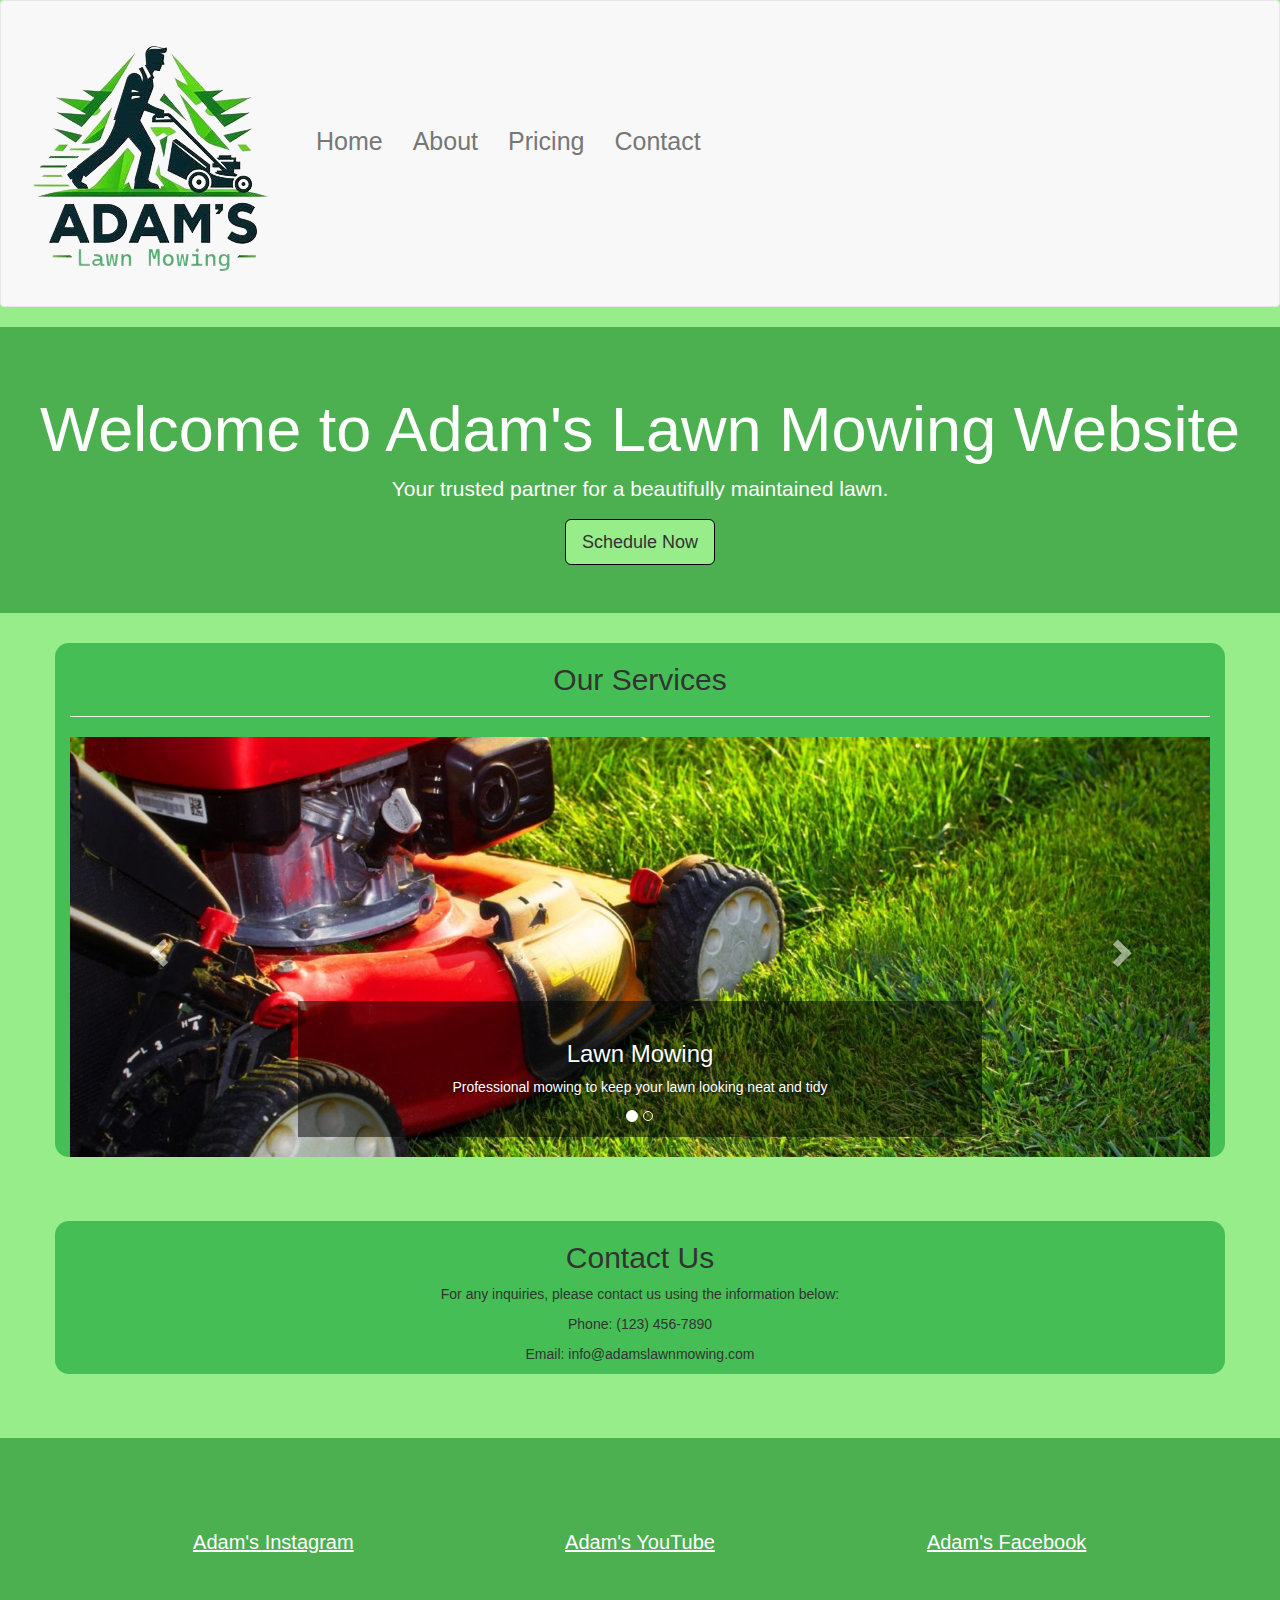
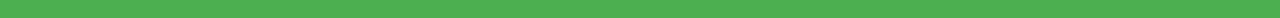
<file: index.html>
<!doctype html>
<html>
    <head>
        <meta charset="utf-8">
        <meta http-equiv="X-UA-Compatible" content="IE=edge">
        <meta name="viewport" content="width=device-width, initial-scale=1">
        <script src="https://ajax.googleapis.com/ajax/libs/jquery/1.12.4/jquery.min.js"></script>
        <!-- Bootstrap CSS -->
        <link rel="stylesheet" href="https://maxcdn.bootstrapcdn.com/bootstrap/3.3.7/css/bootstrap.min.css" integrity="sha384-BVYiiSIFeK1dGmJRAkycuHAHRg32OmUcww7on3RYdg4Va+PmSTsz/K68vbdEjh4u" crossorigin="anonymous">

        <!-- Bootstrap JavaScript -->
        <script src="https://maxcdn.bootstrapcdn.com/bootstrap/3.3.7/js/bootstrap.min.js" integrity="sha384-Tc5IQib027qvyjSMfHjOMaLkfuWVxZxUPnCJA7l2mCWNIpG9mGCD8wGNIcPD7Txa" crossorigin="anonymous"></script>
        
        <!-- Custom CSS -->
        <title>Portfolio</title>
        <link rel="stylesheet" type="text/css" href="style.css">
        
    </head>
    <body>

            <nav class="navbar navbar-default">
                <div class="container-fluid">
                    <!-- Navbar Header -->
                    <div class="navbar-header">
                        <!-- Toggle Button for Collapsing Navbar -->
                        <button type="button" class="navbar-toggle collapsed" data-toggle="collapse" data-target="#navbar-collapse">
                            <span class="sr-only">Toggle navigation</span>
                            <span class="icon-bar"></span>
                            <span class="icon-bar"></span>
                            <span class="icon-bar"></span>
                        </button>
                        <!-- Logo -->
                        <a class="navbar-brand" href="index.html"><img src="adamslogo3.png"></a>
                    </div>
        
                    <!-- Navbar Links -->
                    <div class="collapse navbar-collapse" id="navbar-collapse">
                        <ul class="nav navbar-nav">
                            <li><a href="index.html">Home</a></li>
                            <li><a href="about.html">About</a></li>
                            <li><a href="pricing.html">Pricing</a></li>
                            <li><a href="contact.html">Contact</a></li>
                        </ul>
                    </div>
                </div>
            </nav>
             <!-- Hero Section -->
    <div id="main-jumbo" class="jumbotron text-center">
        <h1>Welcome to Adam's Lawn Mowing Website</h1>
        <p>Your trusted partner for a beautifully maintained lawn.</p>
        <a href="pricing.html" class="btn btn-default btn-lg lawn">Schedule Now</a>
    </div>

    <!-- Services Section -->
    <div id="services" class="container">
        <h2 class="text-center">Our Services</h2>
        <hr>
        <div id="myCarousel" class="carousel slide" data-ride="carousel">
            <!-- Indicators -->
            <ol class="carousel-indicators">
              <li data-target="#myCarousel" data-slide-to="0" class="active"></li>
              <li data-target="#myCarousel" data-slide-to="1"></li>
            </ol>
          
            <!-- Wrapper for slides -->
            <div class="carousel-inner" role="listbox">
              <div class="item active">
                <img src="lawnmower.jpg" alt="Slide 1">
                <div class="carousel-caption">
                  <h3>Lawn Mowing</h3>
                  <p>
                    Professional mowing to keep your lawn looking 
                    neat and tidy
                  </p>
                </div>
              </div>
          
              <div class="item">
                <img src="edger.jpg" alt="Slide 2">
                <div class="carousel-caption">
                  <h3>Trimming & Edging</h3>
                  <p>Precise trimming and edging for a polished appearance.</p>
                </div>
              </div>
          

            </div>
          
            <!-- Left and right controls -->
            <a class="left carousel-control" href="#myCarousel" role="button" data-slide="prev">
              <span class="glyphicon glyphicon-chevron-left" aria-hidden="true"></span>
              <span class="sr-only">Previous</span>
            </a>
            <a class="right carousel-control" href="#myCarousel" role="button" data-slide="next">
              <span class="glyphicon glyphicon-chevron-right" aria-hidden="true"></span>
              <span class="sr-only">Next</span>
            </a>
        </div>
    </div>

    <!-- Contact Section -->
    <div id="contact" class="container">
        <h2 class="text-center">Contact Us</h2>
        <p class="text-center">For any inquiries, please contact us using the information below:</p>
        <p class="text-center">Phone: (123) 456-7890</p>
        <p class="text-center">Email: info@adamslawnmowing.com</p>
    </div>

    <!-- Footer -->
    <footer class="text-center footer">
        <div class="col-xs-4">
            <a>Adam's Instagram</a>
        </div>
        <div class="col-xs-4">
            <a>Adam's YouTube</a>
        </div>
        <div class="col-xs-4">
            <a>Adam's Facebook</a>
        </div>
    </footer>
    <script>
            document.addEventListener("DOMContentLoaded", function() {
                // Your JavaScript code here
                if(localStorage.getItem("name")){
                    if(localStorage.getItem("hasMowing") == "yes"){
                       var name = localStorage.getItem("name")
                        alert("Welcome Back " + name);
                    } else {
                        var name = localStorage.getItem("name")
                        var hasMowing = prompt("Hello, " + name + ", Do you currently use services from Adam's Lawn Mowing? (Yes or no)");
                        localStorage.setItem("hasMowing", hasMowing);
                        if(localStorage.getItem("hasMowing") == "yes"){
                            alert("Thank You For Using Our Services!");
                        } else {
                            alert("Please Consider Giving us a try, " + name + "." + " Got any Questions? Call or Text 1(123)-456-789");
                        }
                    }
                } else {
                    var name = prompt("Welcome To Adams Lawn Mowing Website! Please enter your name. (we do not collect this data)");
                    localStorage.setItem("name", name);
                    var hasMowing = prompt("Do you currently use services from Adam's Lawn Mowing? (Yes or no)");
                    localStorage.setItem("hasMowing", hasMowing);
                    if(localStorage.getItem("hasMowing") == "yes"){
                        alert("Thank You For Using Our Services! " + name);
                    } else {
                        alert("Please Consider Giving us a try " + name + "." + " Any Questions? Call or Text 1(123)-456-789");
                    }
                }
            });
    </script>
    </body>

</html>
</file>
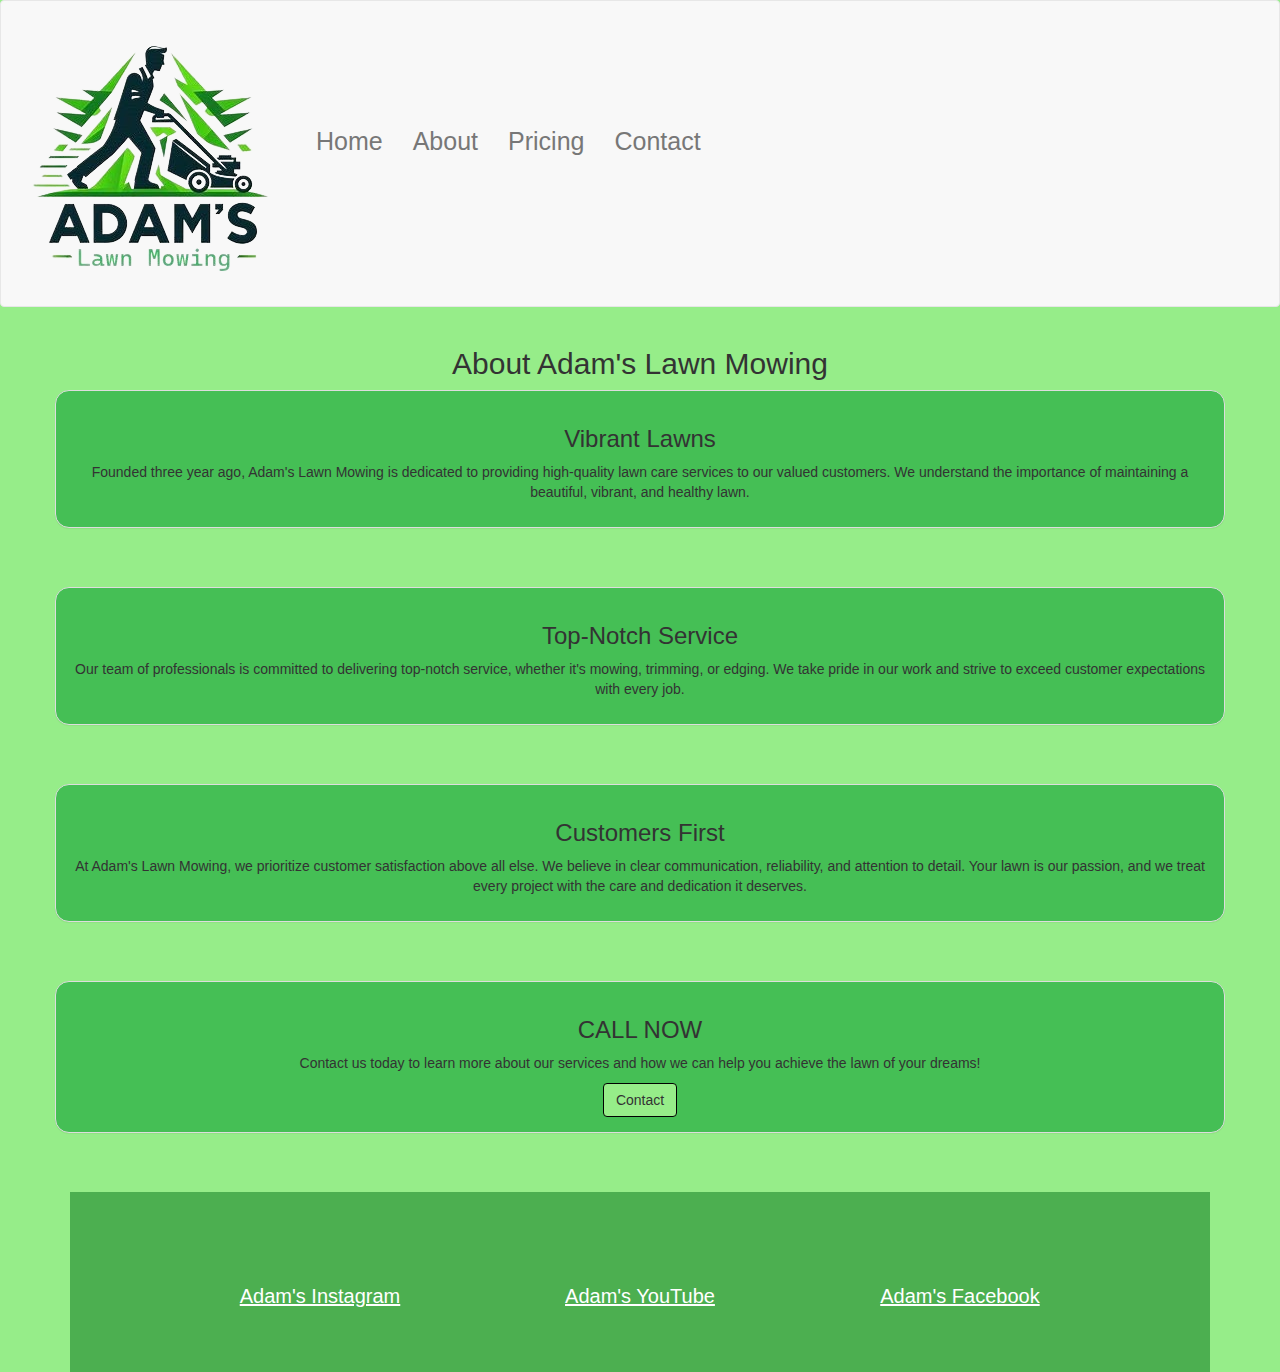
<file: about.html>
<!DOCTYPE html>
<html lang="en">
    <head>
        <meta charset="utf-8">
        <meta http-equiv="X-UA-Compatible" content="IE=edge">
        <meta name="viewport" content="width=device-width, initial-scale=1">

        <script src="https://ajax.googleapis.com/ajax/libs/jquery/1.12.4/jquery.min.js"></script>

        <!-- Bootstrap CSS -->
        <link rel="stylesheet" href="https://maxcdn.bootstrapcdn.com/bootstrap/3.3.7/css/bootstrap.min.css" integrity="sha384-BVYiiSIFeK1dGmJRAkycuHAHRg32OmUcww7on3RYdg4Va+PmSTsz/K68vbdEjh4u" crossorigin="anonymous">

        <!-- Bootstrap JavaScript -->
        <script src="https://maxcdn.bootstrapcdn.com/bootstrap/3.3.7/js/bootstrap.min.js" integrity="sha384-Tc5IQib027qvyjSMfHjOMaLkfuWVxZxUPnCJA7l2mCWNIpG9mGCD8wGNIcPD7Txa" crossorigin="anonymous"></script>
        
        <!-- Custom CSS -->
        <title>Portfolio</title>
        <link rel="stylesheet" type="text/css" href="style.css">
    </head>
<body>

<!-- Navbar -->
<nav class="navbar navbar-default">
    <div class="container-fluid">
        <div class="navbar-header">
            <button type="button" class="navbar-toggle collapsed" data-toggle="collapse" data-target="#navbar-collapse">
                <span class="sr-only">Toggle navigation</span>
                <span class="icon-bar"></span>
                <span class="icon-bar"></span>
                <span class="icon-bar"></span>
            </button>
            <a class="navbar-brand" href="index.html"><img src="adamslogo3.png"></a>
        </div>
        <div class="collapse navbar-collapse" id="navbar-collapse">
            <ul class="nav navbar-nav">
                <li><a href="index.html">Home</a></li>
                <li><a href="about.html">About</a></li>
                <li><a href="pricing.html">Pricing</a></li>
                <li><a href="contact.html">Contact</a></li>
            </ul>
        </div>
    </div>
</nav>

<div class="container">
    <div class="row">
        <h2 class="text-center">About Adam's Lawn Mowing</h2>
            <div class="panel panel-default">
                <div class="panel-body text-center">
                    <h3>Vibrant Lawns</h3>
                    <p>Founded three year ago, Adam's Lawn Mowing is dedicated to providing high-quality lawn care services to our valued customers. We understand the importance of maintaining a beautiful, vibrant, and healthy lawn.</p>
                </div>
            </div>
            <div class="panel panel-default">
                <div class="panel-body text-center">
                    <h3>Top-Notch Service</h3>
                    <p>Our team of professionals is committed to delivering top-notch service, whether it's mowing, trimming, or edging. We take pride in our work and strive to exceed customer expectations with every job.</p>
                </div>
            </div>
            <div class="panel panel-default">
                <div class="panel-body text-center">
                    <h3>Customers First</h3>
                    <p>At Adam's Lawn Mowing, we prioritize customer satisfaction above all else. We believe in clear communication, reliability, and attention to detail. Your lawn is our passion, and we treat every project with the care and dedication it deserves.</p>
                </div>
            </div>
            <div class="panel panel-default">
                <div class="panel-body text-center">
                    <h3>CALL NOW</h3>
                    <p>Contact us today to learn more about our services and how we can help you achieve the lawn of your dreams!</p>
                    <div class="text-center"><a href="contact.html" class="btn btn-default btn-md lawn">Contact</a></div>
            </div>            
    </div>
</div>

<!-- Footer -->
<footer class="text-center footer">
    <div class="col-xs-4">
        <a>Adam's Instagram</a>
    </div>
    <div class="col-xs-4">
        <a>Adam's YouTube</a>
    </div>
    <div class="col-xs-4">
        <a>Adam's Facebook</a>
    </div>
</footer>

</body>
</html>
</file>
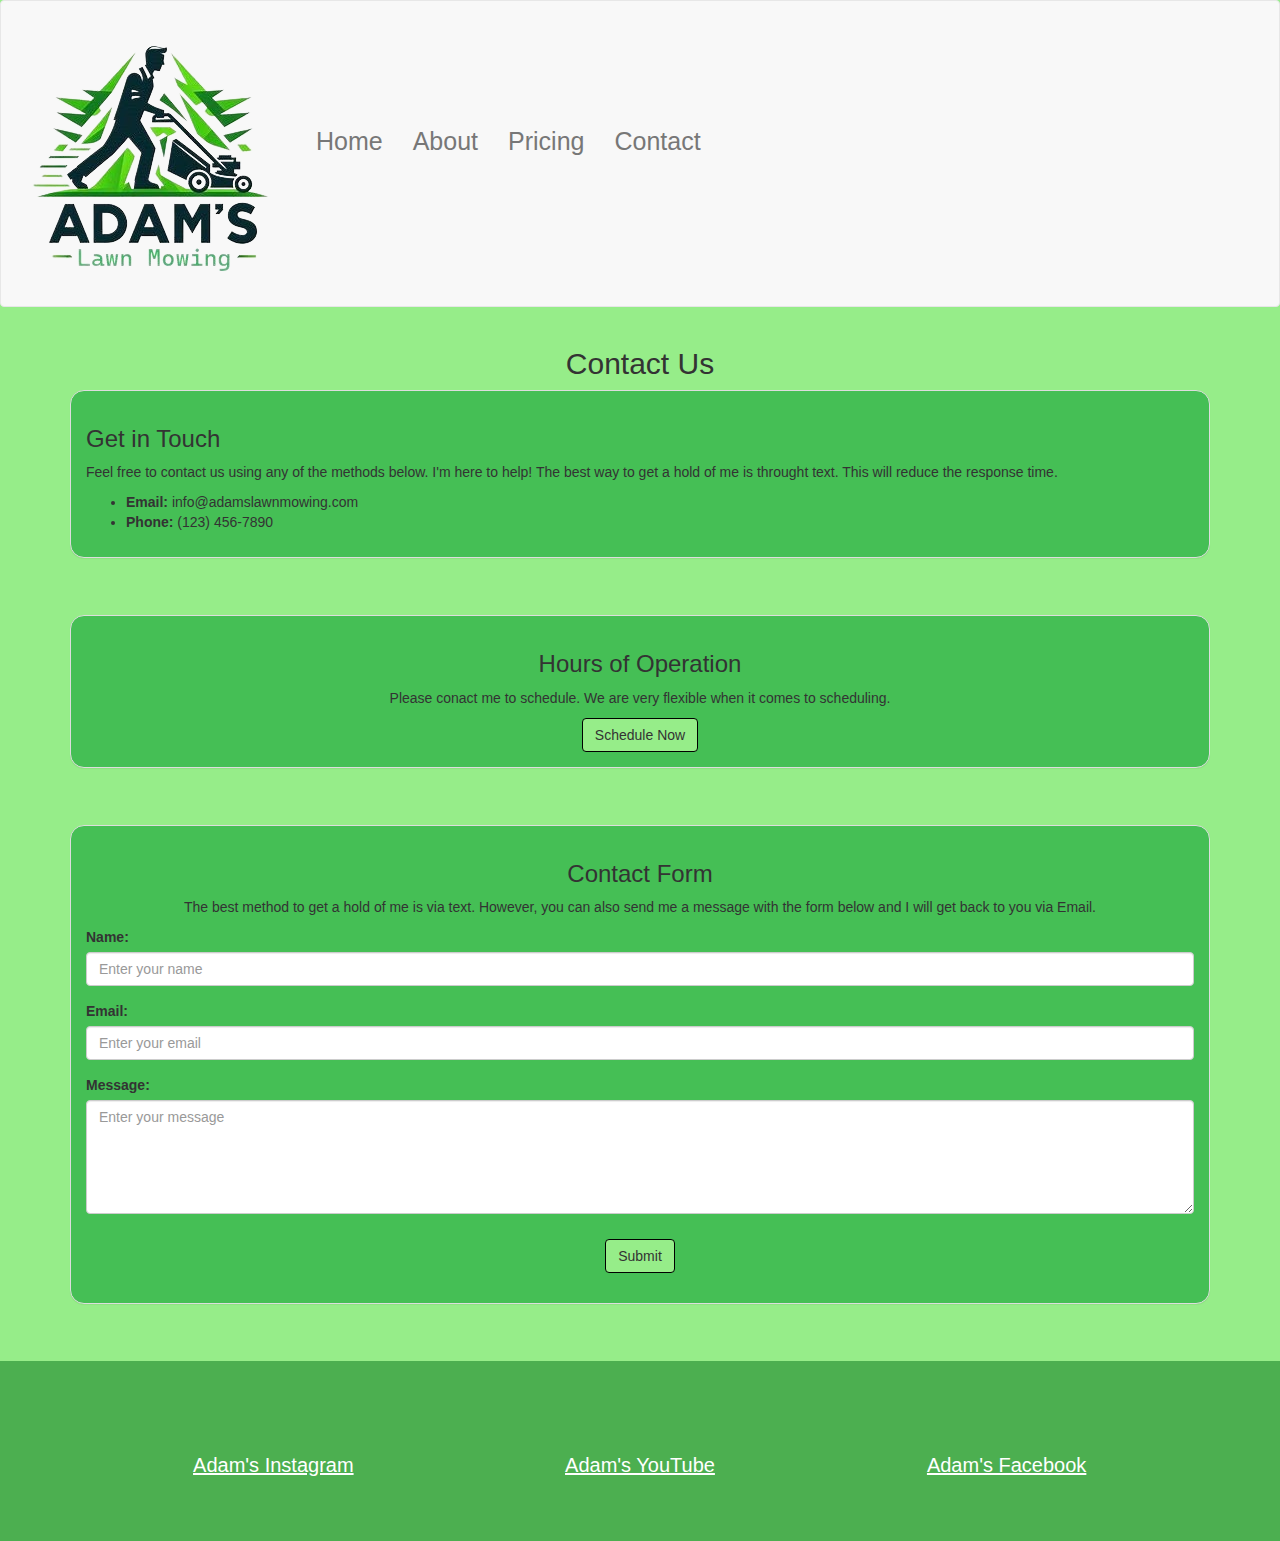
<file: contact.html>
<!DOCTYPE html>
<html lang="en">
<head>
    <meta charset="utf-8">
    <meta http-equiv="X-UA-Compatible" content="IE=edge">
    <meta name="viewport" content="width=device-width, initial-scale=1">

    <script src="https://ajax.googleapis.com/ajax/libs/jquery/1.12.4/jquery.min.js"></script>

    <!-- Bootstrap CSS -->
    <link rel="stylesheet" href="https://maxcdn.bootstrapcdn.com/bootstrap/3.3.7/css/bootstrap.min.css" integrity="sha384-BVYiiSIFeK1dGmJRAkycuHAHRg32OmUcww7on3RYdg4Va+PmSTsz/K68vbdEjh4u" crossorigin="anonymous">

    <!-- Bootstrap JavaScript -->
    <script src="https://maxcdn.bootstrapcdn.com/bootstrap/3.3.7/js/bootstrap.min.js" integrity="sha384-Tc5IQib027qvyjSMfHjOMaLkfuWVxZxUPnCJA7l2mCWNIpG9mGCD8wGNIcPD7Txa" crossorigin="anonymous"></script>
    
    <!-- Custom CSS -->
    <title>Portfolio</title>
    <link rel="stylesheet" type="text/css" href="style.css">
</head>
<body>

<!-- Navbar -->
<nav class="navbar navbar-default">
    <div class="container-fluid">
        <!-- Navbar Header -->
        <div class="navbar-header">
            <!-- Toggle Button for Collapsing Navbar -->
            <button type="button" class="navbar-toggle collapsed" data-toggle="collapse" data-target="#navbar-collapse">
                <span class="sr-only">Toggle navigation</span>
                <span class="icon-bar"></span>
                <span class="icon-bar"></span>
                <span class="icon-bar"></span>
            </button>
            <!-- Logo -->
            <a class="navbar-brand" href="index.html"><img src="adamslogo3.png"></a>
        </div>

        <!-- Navbar Links -->
        <div class="collapse navbar-collapse" id="navbar-collapse">
            <ul class="nav navbar-nav">
                <li><a href="index.html">Home</a></li>
                <li><a href="about.html">About</a></li>
                <li><a href="pricing.html">Pricing</a></li>
                <li><a href="contact.html">Contact</a></li>
            </ul>
        </div>
    </div>
</nav>
    <div class="container">
        <h2 class="text-center">Contact Us</h2>
        <div class="panel panel-default">
            <div class="panel-body">
                        <h3>Get in Touch</h3>
                        <p>Feel free to contact us using any of the methods below. I'm here to help! The best way to get a hold of me is throught text. This will reduce the response time.</p>
                        <ul>
                            <li><strong>Email:</strong> info@adamslawnmowing.com</li>
                            <li><strong>Phone:</strong> (123) 456-7890</li>
                        </ul>
            </div>
        </div>
<!-- Contact Section -->

        <div class="panel panel-default text-center">
            <div class="panel-body">
                <h3>Hours of Operation</h3>
                <p>Please conact me to schedule. We are very flexible when it comes to scheduling.</p>
                <div class="text-center"><a href="pricing.html" class="btn btn-default btn-md lawn">Schedule Now</a></div>
            </div>
        </div>

            <div class="panel panel-default">
                <div class="panel-body">
                        <h3 class="text-center">Contact Form</h3>
                        <p class="text-center">The best method to get a hold of me is via text. However, you can also send me a message with the form below and I will get back to you via Email.</p>
                        <!-- Contact Form -->
                        <form action="#" method="post">
                            <div class="form-group">
                                <label for="name">Name:</label>
                                <input type="text" class="form-control" id="name" name="name" placeholder="Enter your name" required>
                            </div>
                            <div class="form-group">
                                <label for="email">Email:</label>
                                <input type="email" class="form-control" id="email" name="email" placeholder="Enter your email" required>
                            </div>
                            <div class="form-group">
                                <label for="message">Message:</label>
                                <textarea class="form-control" rows="5" id="message" name="message" placeholder="Enter your message" required></textarea>
                            </div>
                            <div class="form-group text-center">
                                <button type="submit" class="btn btn-default lawn">Submit</button>
                            </div>
                        </form>
                </div>
            </div>
        </div>
    </div>


<!-- Footer -->
<footer class="text-center footer">
    <div class="col-xs-4">
        <a>Adam's Instagram</a>
    </div>
    <div class="col-xs-4">
        <a>Adam's YouTube</a>
    </div>
    <div class="col-xs-4">
        <a>Adam's Facebook</a>
    </div>
</footer>

</body>
</html>
</file>
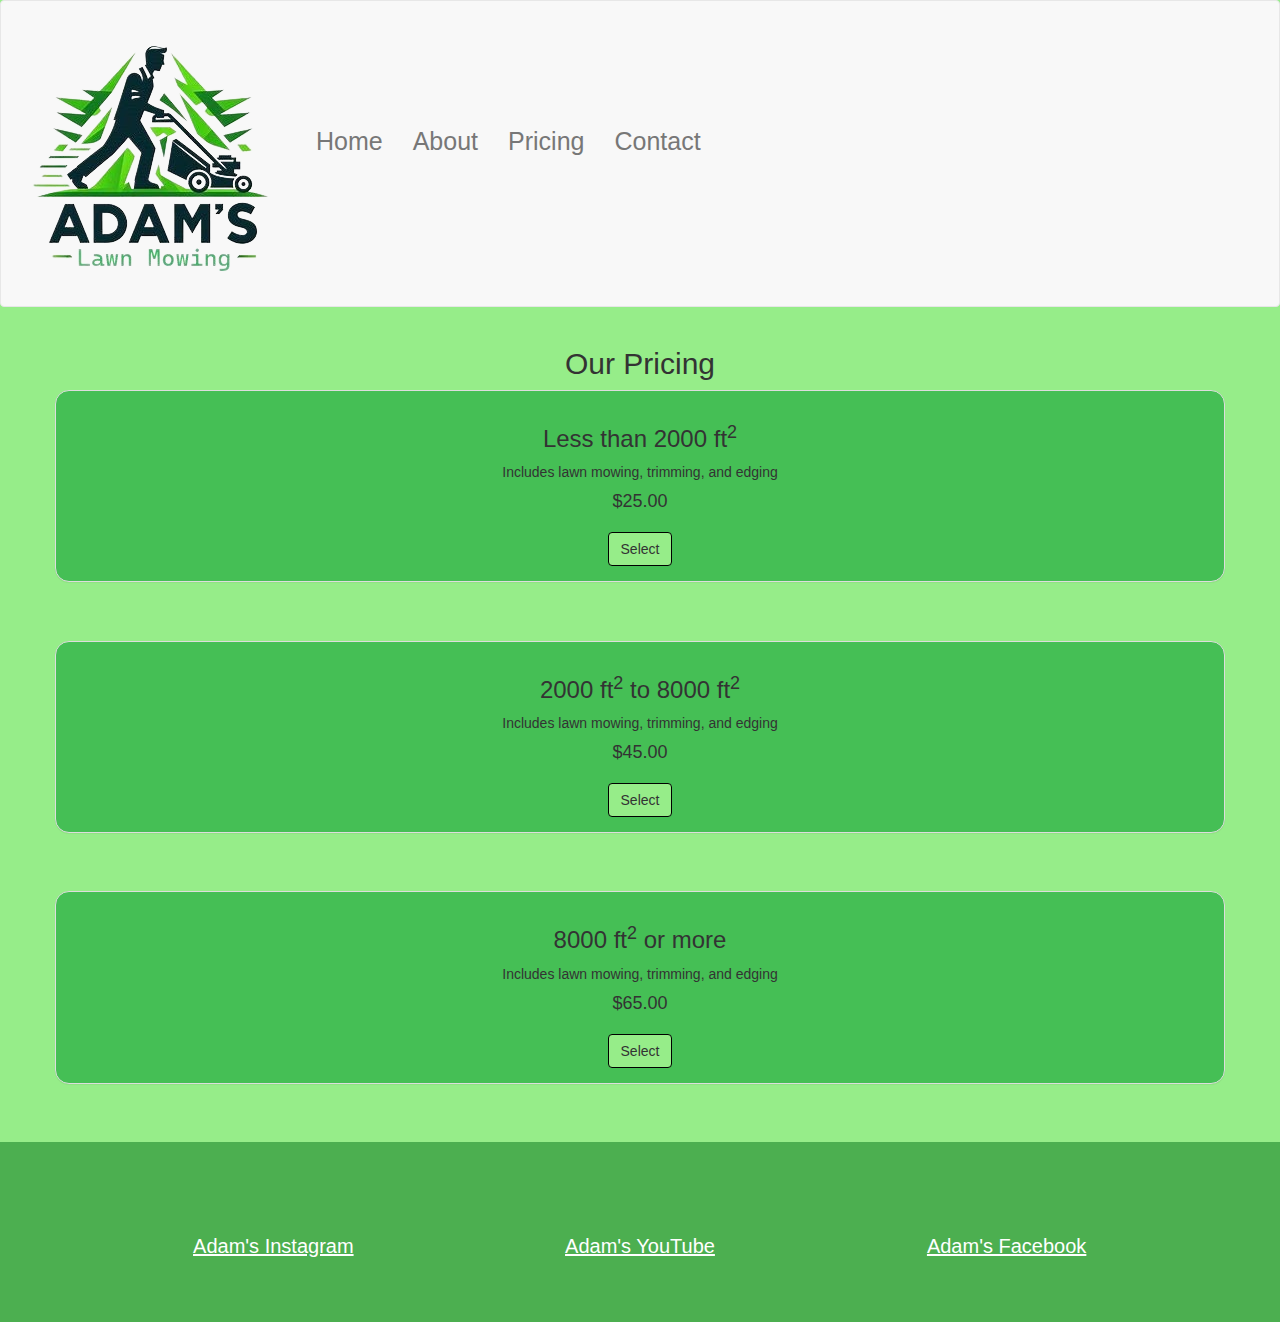
<file: pricing.html>
<!DOCTYPE html>
<html lang="en">
<head>
    <meta charset="utf-8">
    <meta http-equiv="X-UA-Compatible" content="IE=edge">
    <meta name="viewport" content="width=device-width, initial-scale=1">

    <script src="https://ajax.googleapis.com/ajax/libs/jquery/1.12.4/jquery.min.js"></script>

    <!-- Bootstrap CSS -->
    <link rel="stylesheet" href="https://maxcdn.bootstrapcdn.com/bootstrap/3.3.7/css/bootstrap.min.css" integrity="sha384-BVYiiSIFeK1dGmJRAkycuHAHRg32OmUcww7on3RYdg4Va+PmSTsz/K68vbdEjh4u" crossorigin="anonymous">

    <!-- Bootstrap JavaScript -->
    <script src="https://maxcdn.bootstrapcdn.com/bootstrap/3.3.7/js/bootstrap.min.js" integrity="sha384-Tc5IQib027qvyjSMfHjOMaLkfuWVxZxUPnCJA7l2mCWNIpG9mGCD8wGNIcPD7Txa" crossorigin="anonymous"></script>
    
    <!-- Custom CSS -->
    <title>Portfolio</title>
    <link rel="stylesheet" type="text/css" href="style.css">
</head>
<body>

<!-- Navbar -->
<nav class="navbar navbar-default">
    <div class="container-fluid">
        <!-- Navbar Header -->
        <div class="navbar-header">
            <!-- Toggle Button for Collapsing Navbar -->
            <button type="button" class="navbar-toggle collapsed" data-toggle="collapse" data-target="#navbar-collapse">
                <span class="sr-only">Toggle navigation</span>
                <span class="icon-bar"></span>
                <span class="icon-bar"></span>
                <span class="icon-bar"></span>
            </button>
            <!-- Logo -->
            <a class="navbar-brand" href="index.html"><img src="adamslogo3.png"></a>
        </div>

        <!-- Navbar Links -->
        <div class="collapse navbar-collapse" id="navbar-collapse">
            <ul class="nav navbar-nav">
                <li><a href="index.html">Home</a></li>
                <li><a href="about.html">About</a></li>
                <li><a href="pricing.html">Pricing</a></li>
                <li><a href="contact.html">Contact</a></li>
            </ul>
        </div>
    </div>
</nav>

<!-- Pricing Section -->
<div class="container">
    <div class="row">
            <h2 class="text-center">Our Pricing</h2>
            <div class="panel panel-default">
                <div class="panel-body text-center">
                    <h3>Less than 2000 ft<sup>2</sup></h3>
                    <p>Includes lawn mowing, trimming, and edging</p>
                    <h4>$25.00</h4>
                    <button class="btn btn-default lawn">Select</button>
                </div>
            </div>
            <div class="panel panel-default">
                <div class="panel-body text-center">
                    <h3>2000 ft<sup>2</sup> to 8000 ft<sup>2</sup></h3>
                    <p>Includes lawn mowing, trimming, and edging</p>
                    <h4>$45.00</h4>
                    <button class="btn btn-default lawn">Select</button>
                </div>
            </div>
            <div class="panel panel-default">
                <div class="panel-body text-center">
                    <h3>8000 ft<sup>2</sup> or more</h3>
                    <p>Includes lawn mowing, trimming, and edging</p>
                    <h4>$65.00</h4>
                    <button class="btn btn-default lawn">Select</button>
                </div>
            </div>
    </div>
</div>

<!-- Footer -->
<footer class="text-center footer">
    <div class="col-xs-4">
        <a>Adam's Instagram</a>
    </div>
    <div class="col-xs-4">
        <a>Adam's YouTube</a>
    </div>
    <div class="col-xs-4">
        <a>Adam's Facebook</a>
    </div>
</footer>

</body>
</html>
</file>
<file: style.css>
img{
    height: 100%;
}
.lawn{
    border-color: black;
    background-color: #96ED89;
}
.lawn:hover{
    color: white;
    background-color: #194D33;
}
.lawn:active{
    border-color: black;
    background-color: #96ED89;
}
.navbar-brand {
    padding-top: 20px; /* Adjust for vertical centering */
    height: 100%; /* Make it span the height of the navbar */
}

/* Adjusting the height of navbar links and alignment */
@media (min-width: 768px) {
    
    .nav > li > a {
        padding-top: 130px; /* Adjust for vertical centering */
        padding-bottom: 20px; /* Adjust for vertical centering */
        font-size: 25px;
        text-align: center;
    }
    .carousel-inner .item {
        height: 30em; /* Set a fixed height for the carousel items */
    }
    
    
}
button{
    margin-top: 10px;
}

@media (max-width: 768px) {
    .nav > li > a {
        text-align: center;
        background-color: white;
        padding: 2em;
    }
    .navbar-nav {
        background-color: #e7e7e7;
    }
    .carousel-inner .item {
        height: 20em; /* Set a fixed height for the carousel items */
    }
    
}
#services{
    background-color: #45BF55;
    margin-bottom: 5%;
    border-radius: 1em;
}
body{
    background-color: #96ED89;
}
.panel-default{
    background-color: #45BF55;
    margin-bottom: 5%;
    border-radius: 1em;
}
#contact{
    background-color: #45BF55;
    margin-bottom: 5%;
    border-radius: 1em;
}
footer{
    background-color: #4CAF50;
    color: white; 
    padding: 90px;
}
footer a{
    font-size: 20px;
    color: white;
    text-decoration-line: underline
}
#main-jumbo{
    background-color: #4CAF50; 
    color: white;
}
.carousel-caption{
    background-color: rgba(0, 0, 0, 0.5);
}
.carousel-inner .item img {
    width: 100%;
    height: auto; /* Maintain aspect ratio */
    max-height: 100%; /* Ensure images don't exceed carousel height */
    object-fit: cover; /* Cover the entire carousel item */
}
</file>
